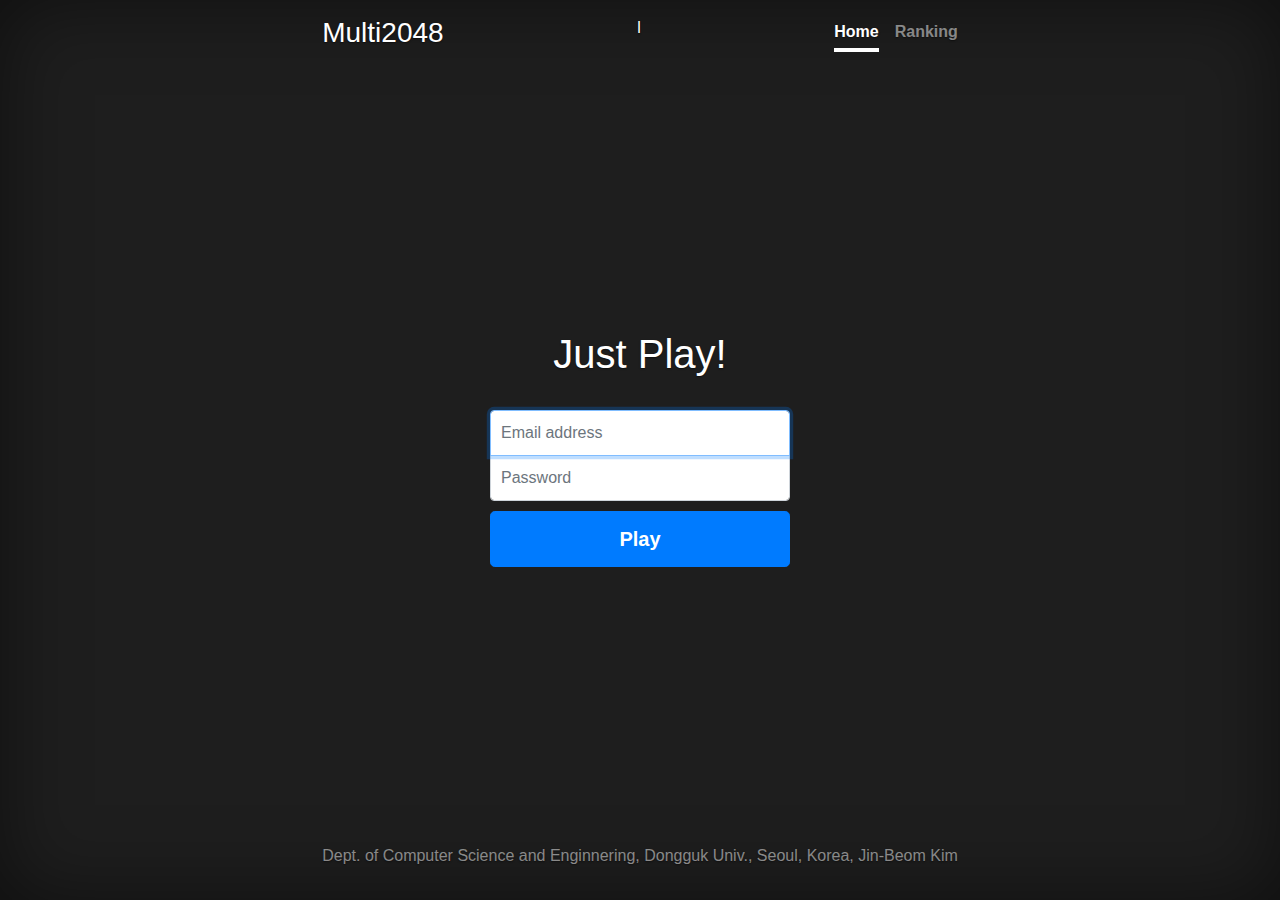
<file: multi2048/WebContent/index.html>
<!doctype html>
<html lang="en">
  <head>
    <meta charset="utf-8">
    <meta name="viewport" content="width=device-width, initial-scale=1, shrink-to-fit=no">
    <meta name="description" content="">
    <meta name="author" content="">

    <title>Multi2048</title>

    <!-- Bootstrap core CSS -->
    <link rel="stylesheet" href="https://maxcdn.bootstrapcdn.com/bootstrap/4.1.3/css/bootstrap.min.css">

    <!-- Custom styles for this template -->
    <link href="style/index.css" rel="stylesheet">
  </head>

  <body class="text-center">
    <div class="cover-container d-flex h-100 p-3 mx-auto flex-column">
      <header class="masthead mb-auto">
        <div class="inner">
          <h3 class="masthead-brand">Multi2048</h3>
          <nav class="nav nav-masthead justify-content-center">
            <a class="nav-link active" href="#">Home</a>
            <a class="nav-link" href="#">Ranking</a>
          </nav>
        </div>l
      </header>

      <main role="main" class="inner cover">
        <form class="form-signin">
          <h1 class="cover-heading">Just Play!</h1><br>
          <label for="inputEmail" class="sr-only">Email address</label>
          <input type="email" id="inputEmail" class="form-control" placeholder="Email address" required autofocus>
          <label for="inputPassword" class="sr-only">Password</label>
          <input type="password" id="inputPassword" class="form-control" placeholder="Password" required>
          <button class="btn btn-lg btn-primary btn-block" type="submit">Play</button>
        </form>
      </main>

      <footer class="mastfoot mt-auto">
        <div class="inner">
          <p>Dept. of Computer Science and Enginnering, Dongguk Univ., Seoul, Korea, Jin-Beom Kim</p>
        </div>
      </footer>
    </div>


    <!-- Bootstrap core JavaScript
    ================================================== -->
    <!-- Placed at the end of the document so the pages load faster -->
    <script src="https://code.jquery.com/jquery-3.3.1.slim.min.js" integrity="sha384-q8i/X+965DzO0rT7abK41JStQIAqVgRVzpbzo5smXKp4YfRvH+8abtTE1Pi6jizo" crossorigin="anonymous"></script>
    <script src="https://cdnjs.cloudflare.com/ajax/libs/popper.js/1.14.3/umd/popper.min.js" integrity="sha384-ZMP7rVo3mIykV+2+9J3UJ46jBk0WLaUAdn689aCwoqbBJiSnjAK/l8WvCWPIPm49" crossorigin="anonymous"></script>
    <script src="https://stackpath.bootstrapcdn.com/bootstrap/4.1.3/js/bootstrap.min.js" integrity="sha384-ChfqqxuZUCnJSK3+MXmPNIyE6ZbWh2IMqE241rYiqJxyMiZ6OW/JmZQ5stwEULTy" crossorigin="anonymous"></script>
  </body>
</html>
</file>
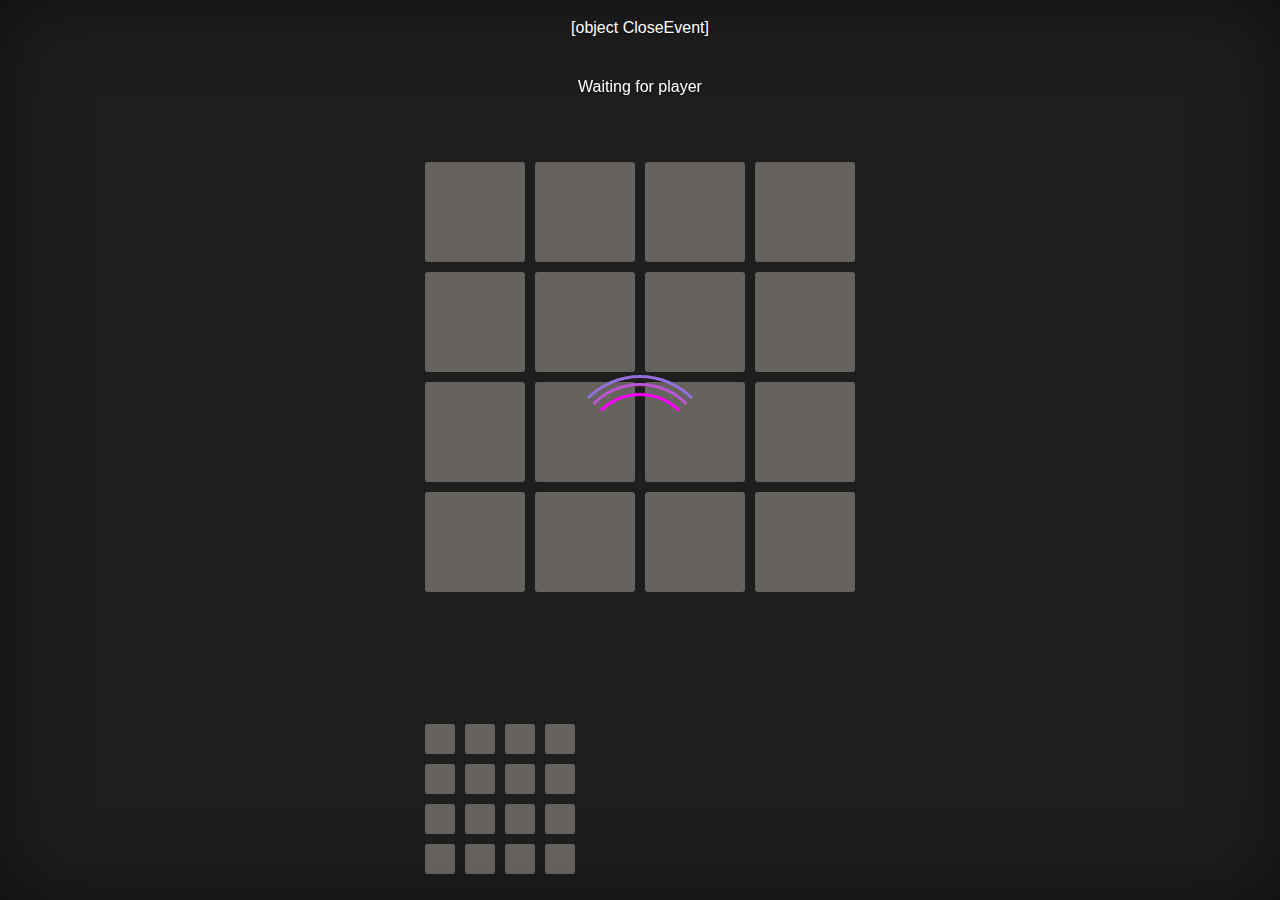
<file: multi2048/WebContent/game.html>
<!doctype html>
<html lang="en">
  <head>
    <meta charset="utf-8">
    <meta name="viewport" content="width=device-width, initial-scale=1, shrink-to-fit=no">
    <meta name="description" content="">
    <meta name="author" content="">

    <title>Multi2048</title>

    <!-- Bootstrap core CSS -->
    <link rel="stylesheet" href="https://maxcdn.bootstrapcdn.com/bootstrap/4.1.3/css/bootstrap.min.css">

    <!-- Custom styles for this template -->
    <link href="style/game.css" rel="stylesheet">
  </head>

  <body class="text-center">
      <div class="cover-container d-flex h-100 p-3 mx-auto flex-column">
          <header class="masthead mb-auto">
            <div id="status"></div>
          </header>
    
          <main role="main" class="inner cover">
              <div class="my-container">
                <div id="preloader">
                  <div id="loader"></div>
                  Waiting for player
                </div>
                <div class="row">
                  <div class="cell"></div>
                  <div class="cell"></div>
                  <div class="cell"></div>
                  <div class="cell"></div>
                </div>
                <div class="row">
                 <div class="cell"></div>
                 <div class="cell"></div>
                 <div class="cell"></div>
                 <div class="cell"></div>
                </div>
                <div class="row">
                  <div class="cell"></div>
                  <div class="cell"></div>
                  <div class="cell"></div>
                  <div class="cell"></div>
                </div>
                <div class="row">
                 <div class="cell"></div>
                 <div class="cell"></div>
                 <div class="cell"></div>
                 <div class="cell"></div>
               </div>
              </div>
          </main>
    
          <footer class="mastfoot mt-auto">
              <div class="enemy-container">
                  <div class="row">
                    <div class="cell"></div>
                    <div class="cell"></div>
                    <div class="cell"></div>
                    <div class="cell"></div>
                  </div>
                  <div class="row">
                   <div class="cell"></div>
                   <div class="cell"></div>
                   <div class="cell"></div>
                   <div class="cell"></div>
                  </div>
                  <div class="row">
                    <div class="cell"></div>
                    <div class="cell"></div>
                    <div class="cell"></div>
                    <div class="cell"></div>
                  </div>
                  <div class="row">
                   <div class="cell"></div>
                   <div class="cell"></div>
                   <div class="cell"></div>
                   <div class="cell"></div>
                 </div>
                </div>
          </footer>
      </div>

    <script src="https://code.jquery.com/jquery-3.3.1.slim.min.js" integrity="sha384-q8i/X+965DzO0rT7abK41JStQIAqVgRVzpbzo5smXKp4YfRvH+8abtTE1Pi6jizo" crossorigin="anonymous"></script>
    <script src="https://cdnjs.cloudflare.com/ajax/libs/popper.js/1.14.3/umd/popper.min.js" integrity="sha384-ZMP7rVo3mIykV+2+9J3UJ46jBk0WLaUAdn689aCwoqbBJiSnjAK/l8WvCWPIPm49" crossorigin="anonymous"></script>
    <script src="https://stackpath.bootstrapcdn.com/bootstrap/4.1.3/js/bootstrap.min.js" integrity="sha384-ChfqqxuZUCnJSK3+MXmPNIyE6ZbWh2IMqE241rYiqJxyMiZ6OW/JmZQ5stwEULTy" crossorigin="anonymous"></script>
    <script src="js/keyboardManager.js"></script>
    <script src="js/websocketManager.js"></script>
  </body>
</html>
</file>
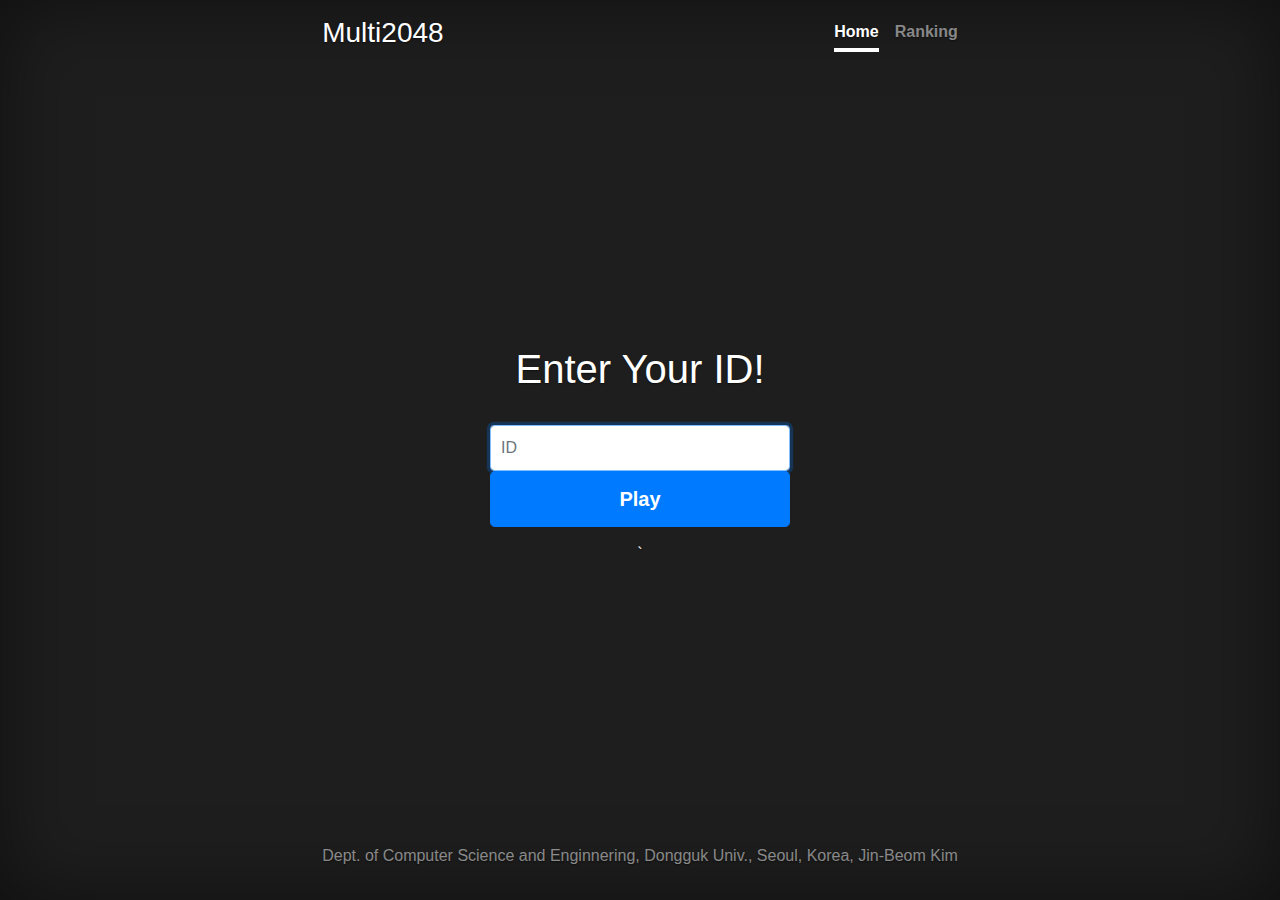
<file: multi2048/WebContent/setId.html>
<!doctype html>
<html lang="en">
  <head>
    <meta charset="utf-8">
    <meta name="viewport" content="width=device-width, initial-scale=1, shrink-to-fit=no">
    <meta name="description" content="">
    <meta name="author" content="">

    <title>Multi2048</title>

    <!-- Bootstrap core CSS -->
    <link rel="stylesheet" href="https://maxcdn.bootstrapcdn.com/bootstrap/4.1.3/css/bootstrap.min.css">

    <!-- Custom styles for this template -->
    <link href="style/index.css" rel="stylesheet">
  </head>

  <body class="text-center">
    <div class="cover-container d-flex h-100 p-3 mx-auto flex-column">
      <header class="masthead mb-auto">
        <div class="inner">
          <h3 class="masthead-brand">Multi2048</h3>
          <nav class="nav nav-masthead justify-content-center">
            <a class="nav-link active" href="#">Home</a>
            <a class="nav-link" href="#">Ranking</a>
          </nav>
        </div>
      </header>

      <main role="main" class="inner cover">
        <form class="form-signin" method="POST" action="SetIdServlet">
          <h1 class="cover-heading">Enter Your ID!</h1><br>
          <label for="inputID" class="sr-only">ID</label>
          <input type="text" id="id" class="form-control" name="id" placeholder="ID" required autofocus>
          <button class="btn btn-lg btn-primary btn-block" type="submit">Play</button>
        </form>
      </main>
      `
      <footer class="mastfoot mt-auto">
        <div class="inner">
          <p>Dept. of Computer Science and Enginnering, Dongguk Univ., Seoul, Korea, Jin-Beom Kim</p>
        </div>
      </footer>
    </div>


    <!-- Bootstrap core JavaScript
    ================================================== -->
    <!-- Placed at the end of the document so the pages load faster -->
    <script src="https://code.jquery.com/jquery-3.3.1.slim.min.js" integrity="sha384-q8i/X+965DzO0rT7abK41JStQIAqVgRVzpbzo5smXKp4YfRvH+8abtTE1Pi6jizo" crossorigin="anonymous"></script>
    <script src="https://cdnjs.cloudflare.com/ajax/libs/popper.js/1.14.3/umd/popper.min.js" integrity="sha384-ZMP7rVo3mIykV+2+9J3UJ46jBk0WLaUAdn689aCwoqbBJiSnjAK/l8WvCWPIPm49" crossorigin="anonymous"></script>
    <script src="https://stackpath.bootstrapcdn.com/bootstrap/4.1.3/js/bootstrap.min.js" integrity="sha384-ChfqqxuZUCnJSK3+MXmPNIyE6ZbWh2IMqE241rYiqJxyMiZ6OW/JmZQ5stwEULTy" crossorigin="anonymous"></script>
  </body>
</html>
</file>
<file: multi2048/WebContent/style/index.css>
/*
 * Globals
 */

/* Links */
a,
a:focus,
a:hover {
  color: #fff;
}

/* Custom default button */
.btn-secondary,
.btn-secondary:hover,
.btn-secondary:focus {
  color: #333;
  text-shadow: none; /* Prevent inheritance from `body` */
  background-color: #fff;
  border: .05rem solid #fff;
}


/*
 * Base structure
 */

html,
body {
  height: 100%;
  background-color: rgb(30, 30, 30);
}

body {
  display: -ms-flexbox;
  display: -webkit-box;
  display: flex;
  -ms-flex-pack: center;
  -webkit-box-pack: center;
  justify-content: center;
  color: #fff;
  text-shadow: 0 .05rem .1rem rgba(0, 0, 0, .5);
  box-shadow: inset 0 0 5rem rgba(0, 0, 0, .5);
}

.cover-container {
  max-width: 42em;
}


/*
 * Header
 */
.masthead {
  margin-bottom: 2rem;
}

.masthead-brand {
  margin-bottom: 0;
}

.nav-masthead .nav-link {
  padding: .25rem 0;
  font-weight: 700;
  color: rgba(255, 255, 255, .5);
  background-color: transparent;
  border-bottom: .25rem solid transparent;
}

.nav-masthead .nav-link:hover,
.nav-masthead .nav-link:focus {
  border-bottom-color: rgba(255, 255, 255, .25);
}

.nav-masthead .nav-link + .nav-link {
  margin-left: 1rem;
}

.nav-masthead .active {
  color: #fff;
  border-bottom-color: #fff;
}

@media (min-width: 48em) {
  .masthead-brand {
    float: left;
  }
  .nav-masthead {
    float: right;
  }
}


/*
 * Cover
 */
.cover {
  padding: 0 1.5rem;
}
.cover .btn-lg {
  padding: .75rem 1.25rem;
  font-weight: 700;
}


/*
 * Footer
 */
.mastfoot {
  color: rgba(255, 255, 255, .5);
}

/*
 * Sign-in
 */
.form-signin {
  width: 100%;
  max-width: 330px;
  padding: 15px;
  margin: 0 auto;
}
.form-signin .checkbox {
  font-weight: 400;
}
.form-signin .form-control {
  position: relative;
  box-sizing: border-box;
  height: auto;
  padding: 10px;
  font-size: 16px;
}
.form-signin .form-control:focus {
  z-index: 2;
}
.form-signin input[type="email"] {
  margin-bottom: -1px;
  border-bottom-right-radius: 0;
  border-bottom-left-radius: 0;
}
.form-signin input[type="password"] {
  margin-bottom: 10px;
  border-top-left-radius: 0;
  border-top-right-radius: 0;
}
</file>
<file: multi2048/WebContent/style/game.css>
/*
 * Base structure
 */

 html,
 body {
   height: 100%;
   background-color: rgb(30, 30, 30);
 }
 
 body {
   display: -ms-flexbox;
   display: -webkit-box;
   display: flex;
   -ms-flex-pack: center;
   -webkit-box-pack: center;
   justify-content: center;
   color: #fff;
   text-shadow: 0 .05rem .1rem rgba(0, 0, 0, .5);
   box-shadow: inset 0 0 5rem rgba(0, 0, 0, .5);
 }
 
 .cover-container {
   max-width: 42em;
 }

 /*
  * Game Board
  */

 .row {
	 margin-bottom: 10px;
 }

 .row:last-child {
	 margin-bottom: 0p;
 }
	
.cell {
    width: 100px;
    height: 100px;
    margin-right: 10px;
    float: left;
    border-radius: 3px;
	background: rgba(238, 228, 218, 0.35);
}

.cell:last-child {
	margin-right: 0;
}

#enemy-best-score {
  display: inline-block;
  align-content: center;
  align-items: center;
  align-self: center;
}

.enemy-container .cell {
	width: 30px;
    height: 30px;
    margin-right: 10px;
    float: left;
    border-radius: 3px;
	background: rgba(238, 228, 218, 0.35);
}

/*
 * Loading Animation
 */
 #preloader {
  position: fixed;
  top: 0;
  left: 0;
  width: 100%;
  height: 100%;
}
#loader {
  display: block;
  position: relative;
  left: 50%;
  top: 50%;
  width: 150px;
  height: 150px;
  margin: -75px 0 0 -75px;
  border-radius: 50%;
  border: 3px solid transparent;
  border-top-color: #9370DB;
  -webkit-animation: spin 2s linear infinite;
  animation: spin 2s linear infinite;
}
#loader:before {
  content: "";
  position: absolute;
  top: 5px;
  left: 5px;
  right: 5px;
  bottom: 5px;
  border-radius: 50%;
  border: 3px solid transparent;
  border-top-color: #BA55D3;
  -webkit-animation: spin 3s linear infinite;
  animation: spin 3s linear infinite;
}
#loader:after {
  content: "";
  position: absolute;
  top: 15px;
  left: 15px;
  right: 15px;
  bottom: 15px;
  border-radius: 50%;
  border: 3px solid transparent;
  border-top-color: #FF00FF;
  -webkit-animation: spin 1.5s linear infinite;
  animation: spin 1.5s linear infinite;
}
@-webkit-keyframes spin {
  0%   {
      -webkit-transform: rotate(0deg);
      -ms-transform: rotate(0deg);
      transform: rotate(0deg);
  }
  100% {
      -webkit-transform: rotate(360deg);
      -ms-transform: rotate(360deg);
      transform: rotate(360deg);
  }
}
@keyframes spin {
  0%   {
      -webkit-transform: rotate(0deg);
      -ms-transform: rotate(0deg);
      transform: rotate(0deg);
  }
  100% {
      -webkit-transform: rotate(360deg);
      -ms-transform: rotate(360deg);
      transform: rotate(360deg);
  }
}
</file>
